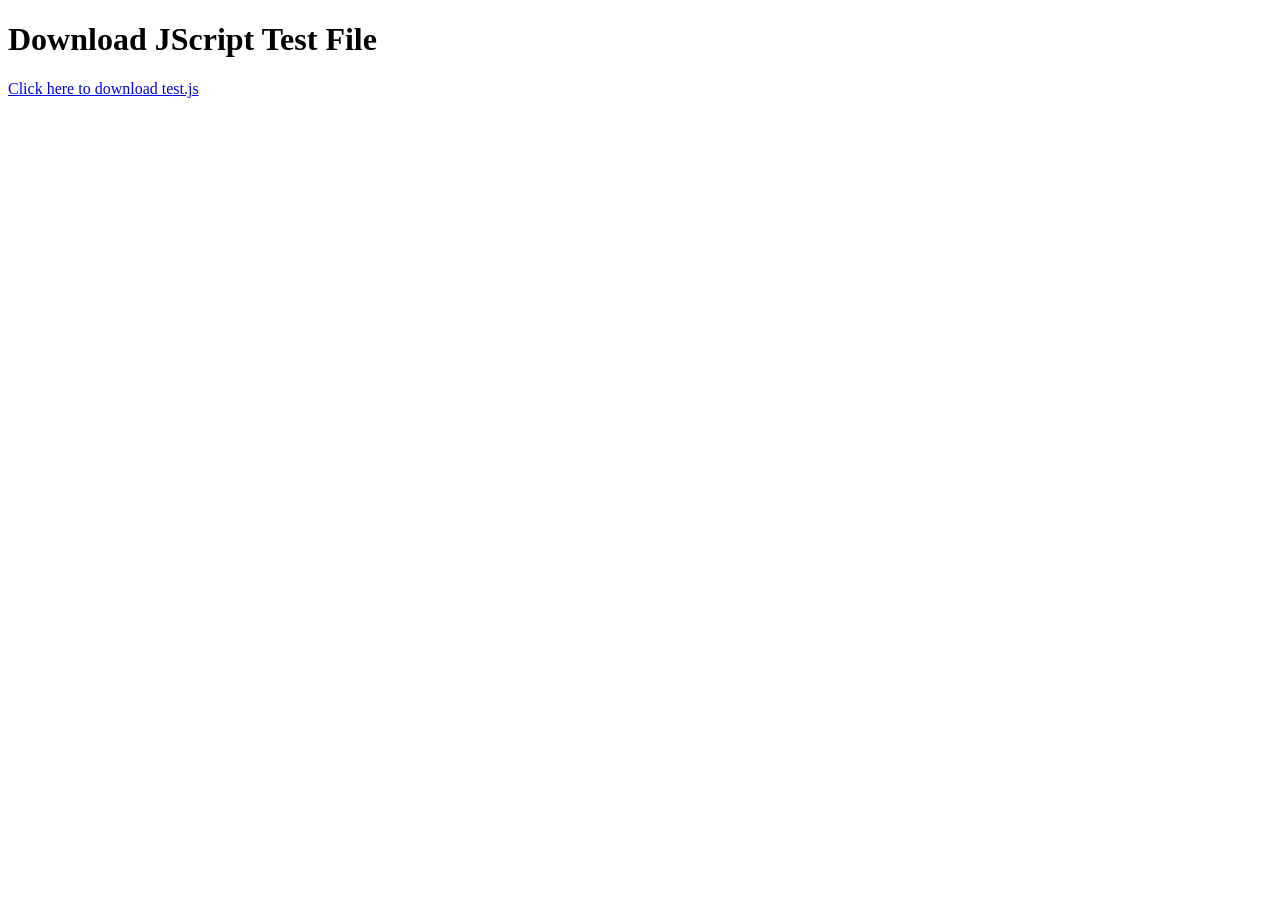
<file: index.html>
<!DOCTYPE html>
<html>
<head>
  <meta charset="utf-8">
  <title>Download test.js</title>
</head>
<body>
  <h1>Download JScript Test File</h1>
  <p>
    <a href="test.js" download>Click here to download test.js</a>
  </p>
</body>
</html>
</file>
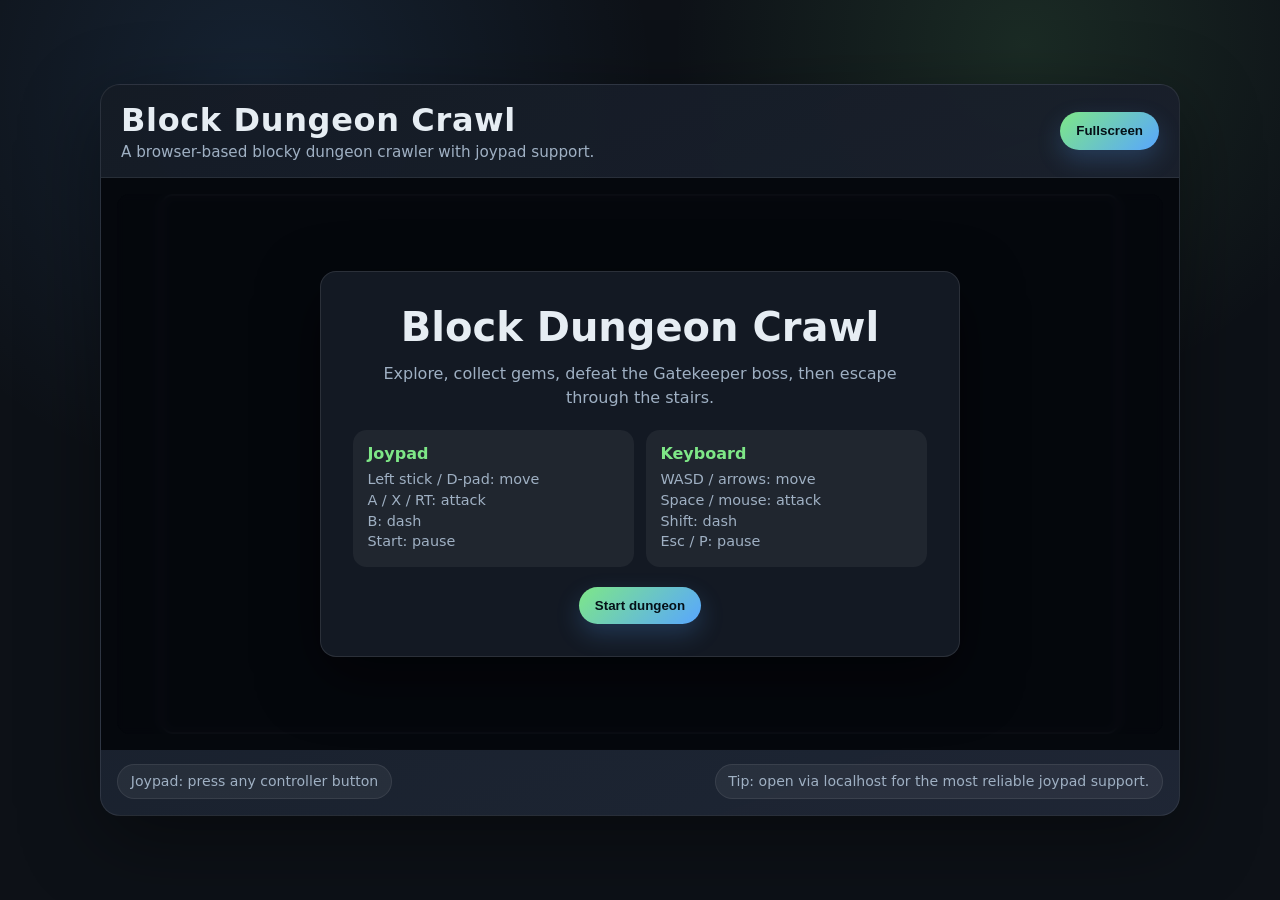
<file: block-dungeon-crawl/index.html>
<!doctype html>
<html lang="en">
<head>
  <meta charset="utf-8" />
  <meta name="viewport" content="width=device-width, initial-scale=1" />
  <title>Block Dungeon Crawl</title>
  <link rel="stylesheet" href="styles.css" />
</head>
<body>
  <main class="shell">
    <section class="game-card">
      <div class="topbar">
        <div>
          <h1>Block Dungeon Crawl</h1>
          <p class="subtitle">A browser-based blocky dungeon crawler with joypad support.</p>
        </div>
        <button id="fullscreenButton" type="button">Fullscreen</button>
      </div>

      <div class="canvas-wrap">
        <canvas id="game" width="960" height="540" aria-label="Block Dungeon Crawl game canvas"></canvas>
        <div id="overlay" class="overlay show">
          <div class="panel">
            <h2>Block Dungeon Crawl</h2>
            <p>Explore a procedurally generated dungeon, break crates, collect gems, defeat the Gatekeeper, then find the exit stairs.</p>
            <div class="controls-grid">
              <div>
                <strong>Joypad</strong>
                <span>Left stick / D-pad: move</span>
                <span>A / X / RT: attack</span>
                <span>B: dash</span>
                <span>Start: pause</span>
              </div>
              <div>
                <strong>Keyboard</strong>
                <span>WASD / arrows: move</span>
                <span>Space / mouse: attack</span>
                <span>Shift: dash</span>
                <span>Esc / P: pause</span>
              </div>
            </div>
            <button id="startButton" type="button">Start dungeon</button>
          </div>
        </div>
      </div>

      <div class="hud-row">
        <div id="padStatus" class="status-pill">Joypad: press any controller button</div>
        <div id="tips" class="status-pill">Tip: open via localhost for the most reliable joypad support.</div>
      </div>
    </section>
  </main>
  <script src="game.js"></script>
</body>
</html>
</file>
<file: block-dungeon-crawl/styles.css>
:root {
  color-scheme: dark;
  --bg: #0d1117;
  --panel: #151b25;
  --panel-2: #202838;
  --text: #e6edf3;
  --muted: #9fb0c3;
  --accent: #7ee787;
  --accent-2: #58a6ff;
  --danger: #ff7b72;
  --shadow: rgba(0, 0, 0, 0.4);
}

* { box-sizing: border-box; }

html, body {
  margin: 0;
  min-height: 100%;
  background:
    radial-gradient(circle at 20% 10%, rgba(88, 166, 255, 0.12), transparent 25rem),
    radial-gradient(circle at 80% 5%, rgba(126, 231, 135, 0.12), transparent 22rem),
    var(--bg);
  color: var(--text);
  font-family: Inter, ui-sans-serif, system-ui, -apple-system, BlinkMacSystemFont, "Segoe UI", sans-serif;
}

.shell {
  min-height: 100vh;
  display: grid;
  place-items: center;
  padding: 1rem;
}

.game-card {
  width: min(100%, 1080px);
  background: linear-gradient(160deg, rgba(21, 27, 37, 0.96), rgba(32, 40, 56, 0.92));
  border: 1px solid rgba(255, 255, 255, 0.08);
  border-radius: 1.25rem;
  box-shadow: 0 24px 80px var(--shadow);
  overflow: hidden;
}

.topbar {
  display: flex;
  justify-content: space-between;
  align-items: center;
  gap: 1rem;
  padding: 1rem 1.25rem;
  border-bottom: 1px solid rgba(255, 255, 255, 0.08);
}

h1, h2, p { margin: 0; }

h1 {
  font-size: clamp(1.25rem, 3vw, 2rem);
  letter-spacing: 0.02em;
}

.subtitle {
  color: var(--muted);
  margin-top: 0.25rem;
  font-size: 0.95rem;
}

button {
  appearance: none;
  border: 0;
  border-radius: 999px;
  background: linear-gradient(135deg, var(--accent), var(--accent-2));
  color: #051017;
  padding: 0.7rem 1rem;
  font-weight: 800;
  cursor: pointer;
  box-shadow: 0 10px 24px rgba(88, 166, 255, 0.22);
}

button:hover { filter: brightness(1.07); }
button:active { transform: translateY(1px); }

.canvas-wrap {
  position: relative;
  background: #05080d;
  display: grid;
  place-items: center;
  padding: 1rem;
}

canvas {
  width: 100%;
  max-width: 960px;
  aspect-ratio: 16 / 9;
  height: auto;
  image-rendering: pixelated;
  border-radius: 0.85rem;
  border: 2px solid rgba(255, 255, 255, 0.12);
  background: #0b0f16;
}

.overlay {
  position: absolute;
  inset: 1rem;
  display: none;
  place-items: center;
  background: rgba(5, 8, 13, 0.72);
  backdrop-filter: blur(4px);
  border-radius: 0.85rem;
}

.overlay.show { display: grid; }

.panel {
  width: min(92%, 640px);
  background: rgba(21, 27, 37, 0.95);
  border: 1px solid rgba(255, 255, 255, 0.1);
  border-radius: 1rem;
  padding: clamp(1rem, 3vw, 2rem);
  text-align: center;
  box-shadow: 0 20px 60px rgba(0, 0, 0, 0.5);
}

.panel h2 {
  font-size: clamp(1.5rem, 4vw, 2.5rem);
  margin-bottom: 0.75rem;
}

.panel p {
  color: var(--muted);
  line-height: 1.5;
}

.controls-grid {
  display: grid;
  grid-template-columns: repeat(2, minmax(0, 1fr));
  gap: 0.75rem;
  margin: 1.25rem 0;
  text-align: left;
}

.controls-grid div {
  background: rgba(255, 255, 255, 0.055);
  border-radius: 0.85rem;
  padding: 0.9rem;
}

.controls-grid strong {
  display: block;
  margin-bottom: 0.35rem;
  color: var(--accent);
}

.controls-grid span {
  display: block;
  color: var(--muted);
  font-size: 0.9rem;
  line-height: 1.45;
}

.hud-row {
  display: flex;
  justify-content: space-between;
  gap: 0.75rem;
  padding: 0.85rem 1rem 1rem;
  flex-wrap: wrap;
}

.status-pill {
  color: var(--muted);
  background: rgba(255, 255, 255, 0.055);
  border: 1px solid rgba(255, 255, 255, 0.08);
  border-radius: 999px;
  padding: 0.55rem 0.8rem;
  font-size: 0.88rem;
}

@media (max-width: 640px) {
  .topbar { align-items: flex-start; flex-direction: column; }
  .controls-grid { grid-template-columns: 1fr; }
  .shell { padding: 0; }
  .game-card { border-radius: 0; min-height: 100vh; }
  .canvas-wrap { padding: 0.5rem; }
  .overlay { inset: 0.5rem; }
}
</file>
